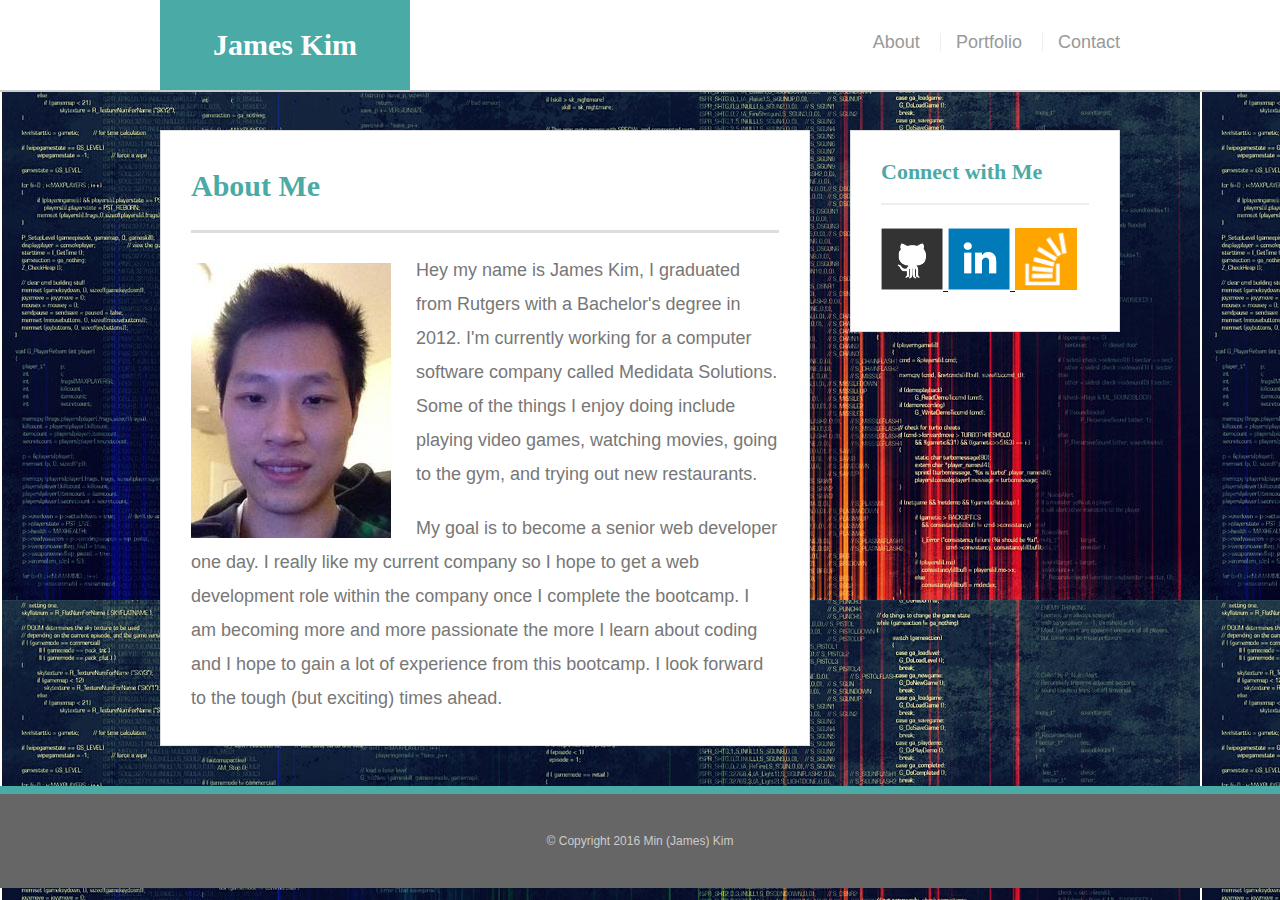
<file: index.html>
<!doctype html>
<html>
<head>
	<meta charset="UTF-8">
	<title>About | Min (James) Kim</title>
	<link rel="stylesheet" type="text/css" href="assets/css/style.css">
</head>
<body>

	<header id="masthead">
		<div class="container">
			<a href="index.html" id="logo">James Kim</a>
			<nav>
				<a href="index.html">About</a>
				<a href="portfolio.html">Portfolio</a>
				<a href="contact.html">Contact</a>
			</nav>
		</div>
	</header>

	<main class="container">
		<section class="main-section">
			<h1>About Me</h1>

			<img src="assets/images/mypic.jpg" class="auth-image">

			<p>Hey my name is James Kim, I graduated from Rutgers with a Bachelor's degree in 2012. I'm currently working for a computer software company called Medidata Solutions. Some of the things I enjoy doing include playing video games, watching movies, going to the gym, and trying out new restaurants.</p>

			<p>My goal is to become a senior web developer one day. I really like my current company so I hope to get a web development role within the company once I complete the bootcamp. I am becoming more and more passionate the more I learn about coding and I hope to gain a lot of experience from this bootcamp. I look forward to the tough (but exciting) times ahead.</p>

		</section>

		<section class="sidebar">
			<div id="connect">
				<h2>Connect with Me</h2>

				<a href="https://github.com/semaj5588" target = "_blank"> <img src="assets/images/github-128.png" class="social" alt="Github"> 
				</a>
				<a href="https://www.linkedin.com/in/semaj5588" target = "_blank">
				<img src="assets/images/linkedin-128.png" class="social" alt="LinkedIn">
				</a>
				<a href="http://stackoverflow.com/" target = "_blank">
				<img src="assets/images/stackoverflow-128.png" class="social" alt="Stack Overflow">
				</a>
			</div>
		</section>
	</main>

	<footer>
		<div class="container">
			&copy; Copyright 2016 Min (James) Kim
		</div>
	</footer>
</body>
</html>
</file>
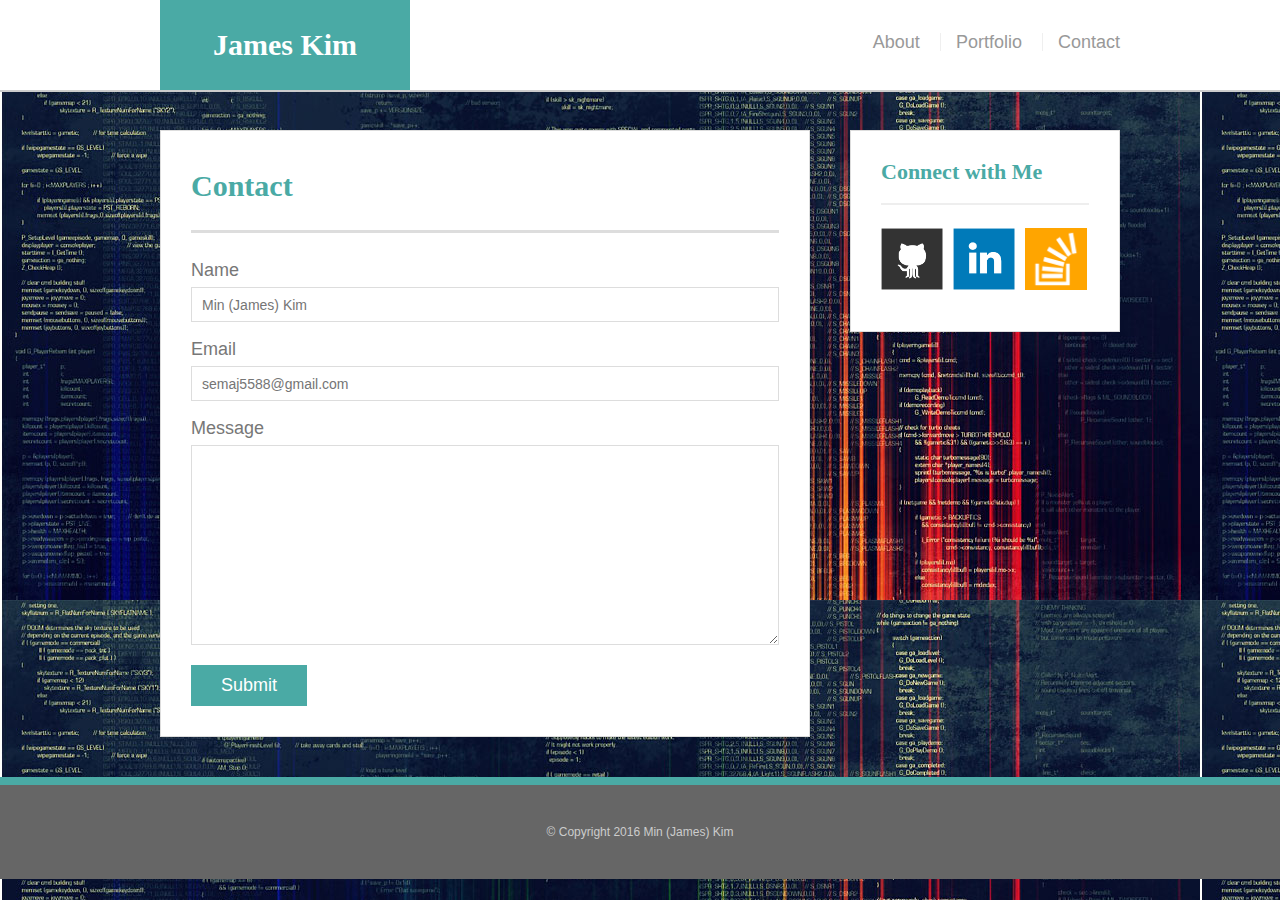
<file: contact.html>
<!doctype html>
<html>
<head>
	<meta charset="UTF-8">
	<title>Contact | Your Name</title>
	<link rel="stylesheet" type="text/css" href="assets/css/style.css">
</head>
<body>

	<header id="masthead">
		<div class="container">
			<a href="index.html" id="logo">James Kim</a>
			<nav>
				<a href="index.html">About</a>
				<a href="portfolio.html">Portfolio</a>
				<a href="contact.html">Contact</a>
			</nav>
		</div>
	</header>

	<main class="container">
		<section class="main-section">
			<h1>Contact</h1>

			<form id="contact-form">
				<ul>
					<li>
						<label for="name">Name</label>
						<input type="text" id="name" name="name" placeholder="Min (James) Kim" required="required">
					</li>
					<li>
						<label for="email">Email</label>
						<input type="email" id="email" name="email" placeholder="semaj5588@gmail.com" required="required">
					</li>
					<li>
						<label for="message">Message</label>
						<textarea id="message" name="message" required="required"></textarea>
					</li>
				</ul>
				<input type="submit">
			</form>

		</section>

		<section class="sidebar">
			<div id="connect">
				<h2>Connect with Me</h2>

				<img src="assets/images/github-128.png" class="social" alt="Github">
				<img src="assets/images/linkedin-128.png" class="social" alt="LinkedIn">
				<img src="assets/images/stackoverflow-128.png" class="social" alt="Stack Overflow">
			</div>
		</section>
	</main>

	<footer>
		<div class="container">
			&copy; Copyright 2016 Min (James) Kim
		</div>
	</footer>
</body>
</html>
</file>
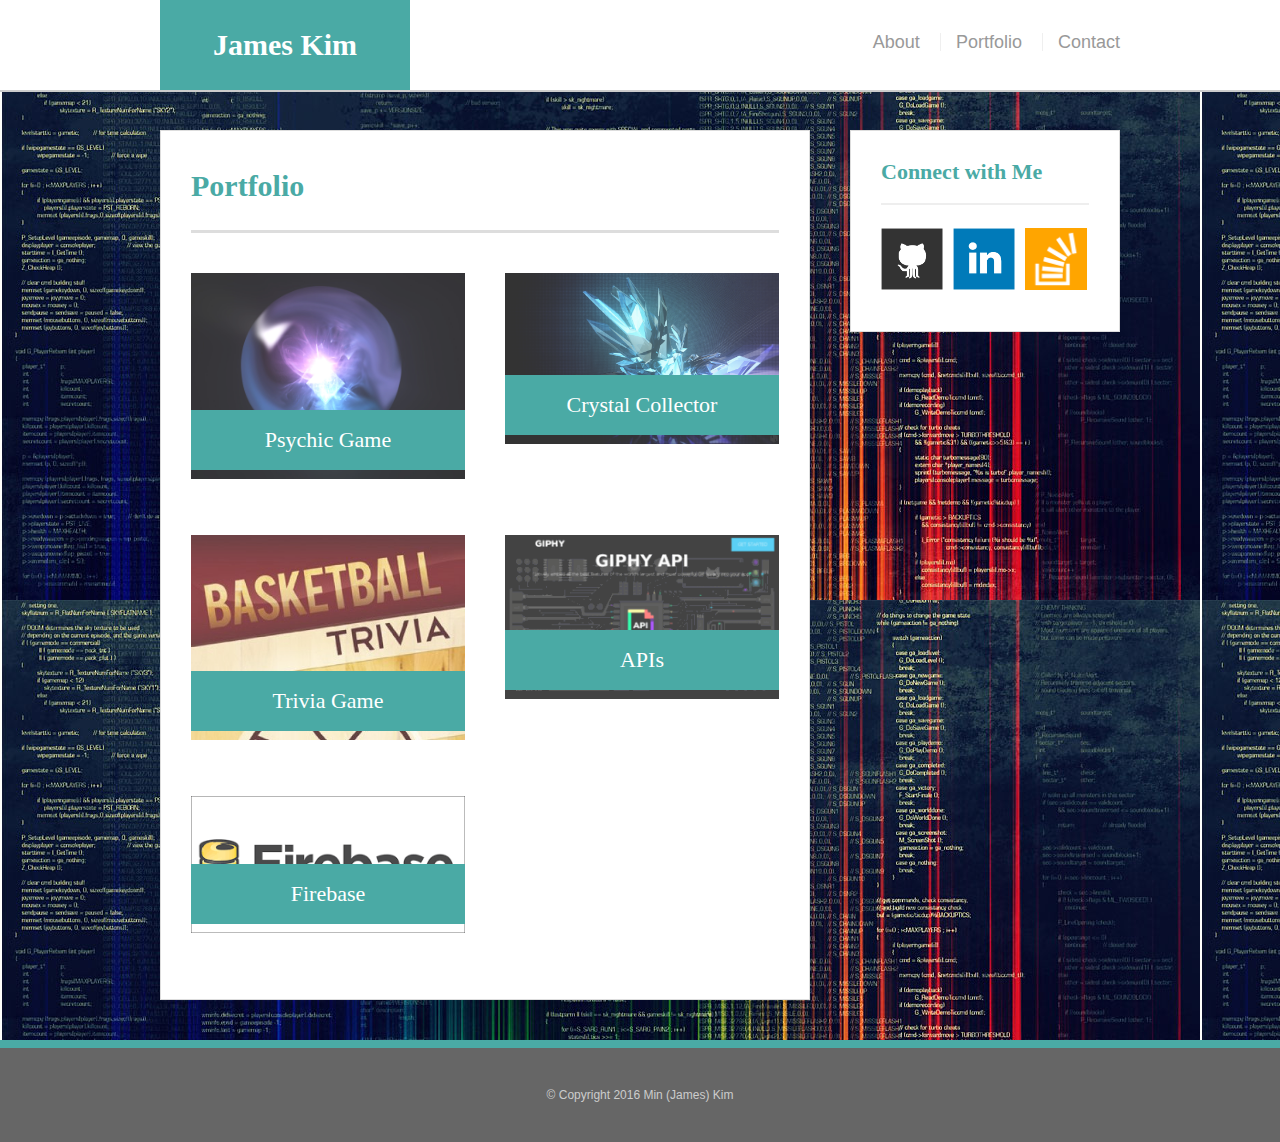
<file: portfolio.html>
<!doctype html>
<html>
<head>
	<meta charset="UTF-8">
	<title>Portfolio | Your Name</title>
	<link rel="stylesheet" type="text/css" href="assets/css/style.css">
</head>
<body>

	<header id="masthead">
		<div class="container">
			<a href="index.html" id="logo">James Kim</a>
			<nav>
				<a href="index.html">About</a>
				<a href="portfolio.html">Portfolio</a>
				<a href="contact.html">Contact</a>
			</nav>
		</div>
	</header>

	<main class="container">
		<section class="main-section">
			<h1>Portfolio</h1>

			<div class="work">
				<img src="assets/images/psychic.jpg" alt="psychic">

				<h3>Psychic Game</h3>
			</div>
			<div class="work">
				<img src="assets/images/crystal.png" alt="crystal">

				<h3>Crystal Collector</h3>
			</div>
			<div class="work">
				<img src="assets/images/trivia.jpg" alt="Trivia Game">

				<h3>Trivia Game</h3>
			</div>
			<div class="work">
				<img src="assets/images/api.png" alt="APIs">

				<h3>APIs</h3>
			</div>
			<div class="work">
				<img src="assets/images/firebase.png"  alt="firebase">

				<h3>Firebase</h3>
			</div>

		</section>

		<section class="sidebar">
			<div id="connect">
				<h2>Connect with Me</h2>

				<img src="assets/images/github-128.png" class="social" alt="Github">
				<img src="assets/images/linkedin-128.png" class="social" alt="LinkedIn">
				<img src="assets/images/stackoverflow-128.png" class="social" alt="Stack Overflow">
			</div>
		</section>
	</main>

	<footer>
		<div class="container">
			&copy; Copyright 2016 Min (James) Kim
		</div>
	</footer>
</body>
</html>
</file>
<file: assets/css/style.css>
@import url("reset.css");

body {
	background: url("../images/background.jpg");
	font-size: 18px;
	line-height: 34px;
	font-family: 'Arial', 'Helvetica Neue', Helvetica, sans-serif;
	color: #777;
}

* {
	box-sizing: border-box;
}

/*general*/

.container {
	width: 100%;
	max-width: 960px;
	margin: 0 auto;
	clear: both;
}
h1, 
h2,
h3,
p {
	margin-bottom: 20px;
}
p:last-child {
	margin-bottom: 0;
}
h1, h2, h3 {
	font-family: 'Georgia', Times, Times New Roman, serif;
	font-weight: 700;
	color: #4aaaa5;
}
h1 {
	font-size: 30px;
	line-height: 49px;
	border-bottom: 3px solid #ddd;
	padding-bottom: 20px;
}
h2,
h3 {
	font-size: 22px;
}

/*header*/

#masthead {
	background: #fff;
	margin: 0 0 30px;
	z-index: 99;
	color: #fff;
	overflow: auto;
	border-bottom: 2px solid #ccc;
	position: fixed;
	width: 100%;
}
#logo {
	width: 250px;
	height: 90px;
	background: #4aaaa5;
	float: left;
	font-family: 'Georgia', Times, Times New Roman, serif;
	text-align: center;
	line-height: 90px;
	color: #fff;
	font-weight: 700;
	font-size: 30px;
	text-decoration: none;
}
nav {
	float: right;
	margin-top: 25px;
}
nav a {
	color: #999;
	text-decoration: none;
	margin-left: 15px;
	display: inline-block;
	border-left: 1px solid #efefef;
	padding-left: 15px;
	line-height: 18px;
}
nav a:first-child {
	border-left: 0 none;
}

/*footer*/

footer {
	background: #666;
	color: #fff;
	padding: 30px 0;
	clear: both;
	border-top: 8px solid #4aaaa5;
	color: #ccc;
	font-size: 12px;
	text-align: center;
}

/*sidebar*/

.sidebar {
	background: #fff;
	padding: 30px;
	width: 100%;
	max-width: 270px;
	float: right;
	border: 1px solid #ddd;
	margin-bottom: 20px;
}
h3,
.sidebar h2 {
	border-bottom: 2px solid #eee;
	padding-bottom: 20px;
	margin-bottom: 15px;
	line-height: 22px;
}
.social {
	width: 62px;
	height: 62px;
	margin-top: 8px;
	margin-right: 5px;
}
.social:last-child {
	margin-right: 0;
}

/*main*/

main {
	padding-top: 130px;
}
.main-section {
	background: #fff;
	padding: 30px;
	margin: 0 0 40px 0;
	width: 100%;
	max-width: 650px;
	float: left;
	border: 1px solid #ddd;
}

/*portfolio page*/

.work {
	width: 274px;
	overflow: auto;
	position: relative;
	float: left;
	margin: 20px 0 25px;
}
.work:nth-child(even) {
	margin-right: 40px;
}
.work img {
	width: 100%;
	border: 0 none;
	opacity: .8;
}
.work h3 {
	border-bottom: 0;
	background: #4aaaa5;
	color: #fff;
	text-align: center;
	position: absolute;
	padding: 15px;
	width: 100%;
	bottom: 20px;
	line-height: 30px;
	margin-bottom: 0;
	font-weight: 300;
}
.auth-image {
	width: 200px;
	height: auto;
	margin-top: 10px;
	float: left;
	margin-right: 25px;
}

/*contact page*/

#contact-form ul {
	margin-bottom: 20px;
}
#contact-form li {
	margin-bottom: 10px;
}
label,
input[type=text],
input[type=email],
textarea {
	display: block;
	width: 100%;
}
input[type=text],
input[type=email],
textarea {
	height: 35px;
	border: 1px solid #ddd;
	padding: 0 10px;
	font-size: 14px;
}
textarea {
	height: 200px;
}
input[type=submit] {
	background: #4aaaa5;
	border: 0 none;
	color: #fff;
	font-size: 18px;
	padding: 10px 30px;
	cursor: pointer;
}

@media only screen and (max-width: 980px) {
	.container {
		padding: 0 20px;
		max-width: 768px;
	}
	main.container {
		padding-top: 130px;
	}
	.main-section {
		max-width: 420px;
	}
	.work {
		width: 100%;
	}
	.auth-image {
		width: 100%;
		margin-bottom: 20px;
	}
}

@media only screen and (max-width: 768px) {
	.main-section,
	.sidebar {
		max-width: 100%;
	}
	main {
		overflow: auto;
	}
	.work {
		width: 47%;
		margin-bottom: 10px;
	}
	.work:nth-child(even){
		margin-right: 0;
	} 
	.work:nth-child(odd) {
		float: right;
	}
	.auth-image {
		width: 50%;
	}
	.sidebar {
		margin-bottom: 40px;
	}
}

@media only screen and (max-width: 640px) {
	#masthead {
		position: static;
		margin-bottom: 20px;
	}
	header .container {
		padding: 0;
	}
	main.container {
		padding-top: 0;
	}
	#logo,
	.work,
	.auth-image {
		width: 100%;
	}
	nav {
		text-align: center;
		width: 100%;
		margin: 15px 0;
	}
	nav a {
		width: 30%;
		padding-left: 0;
		margin-left: 0;
	}
}
</file>
